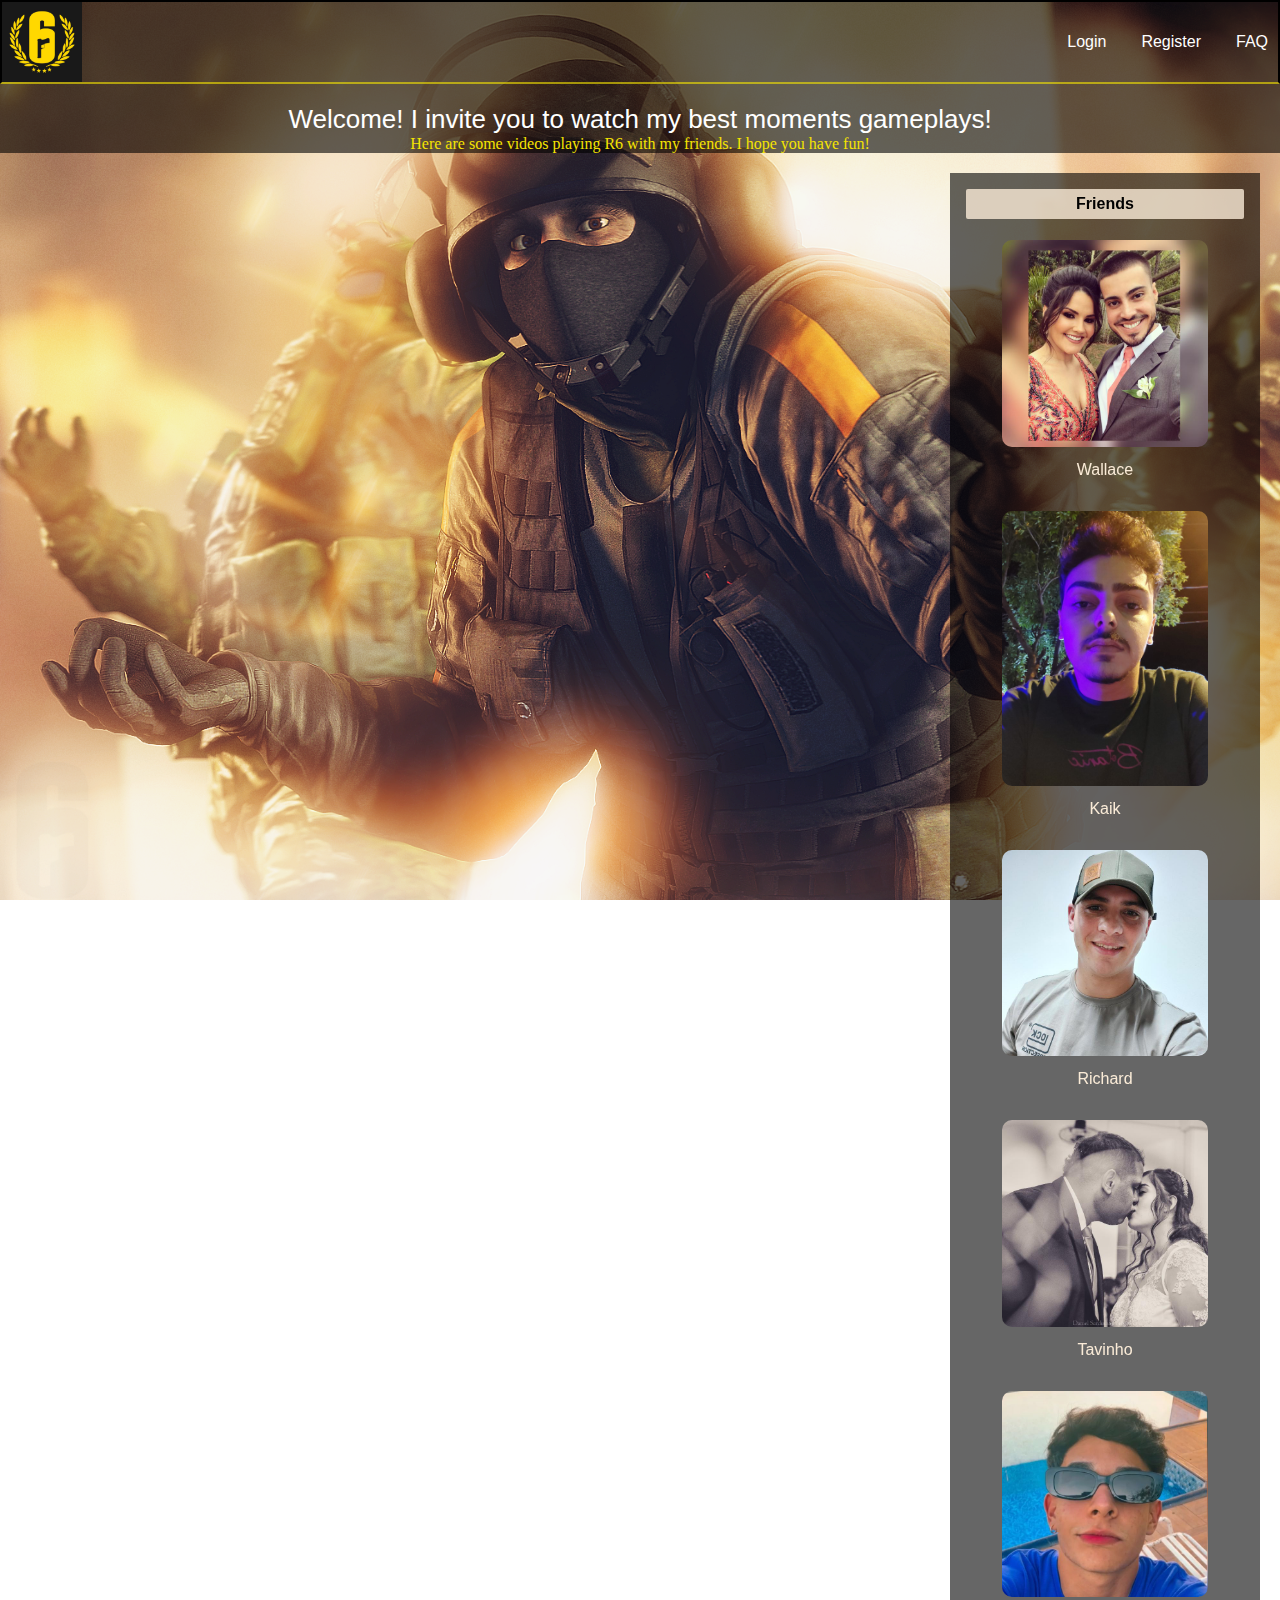
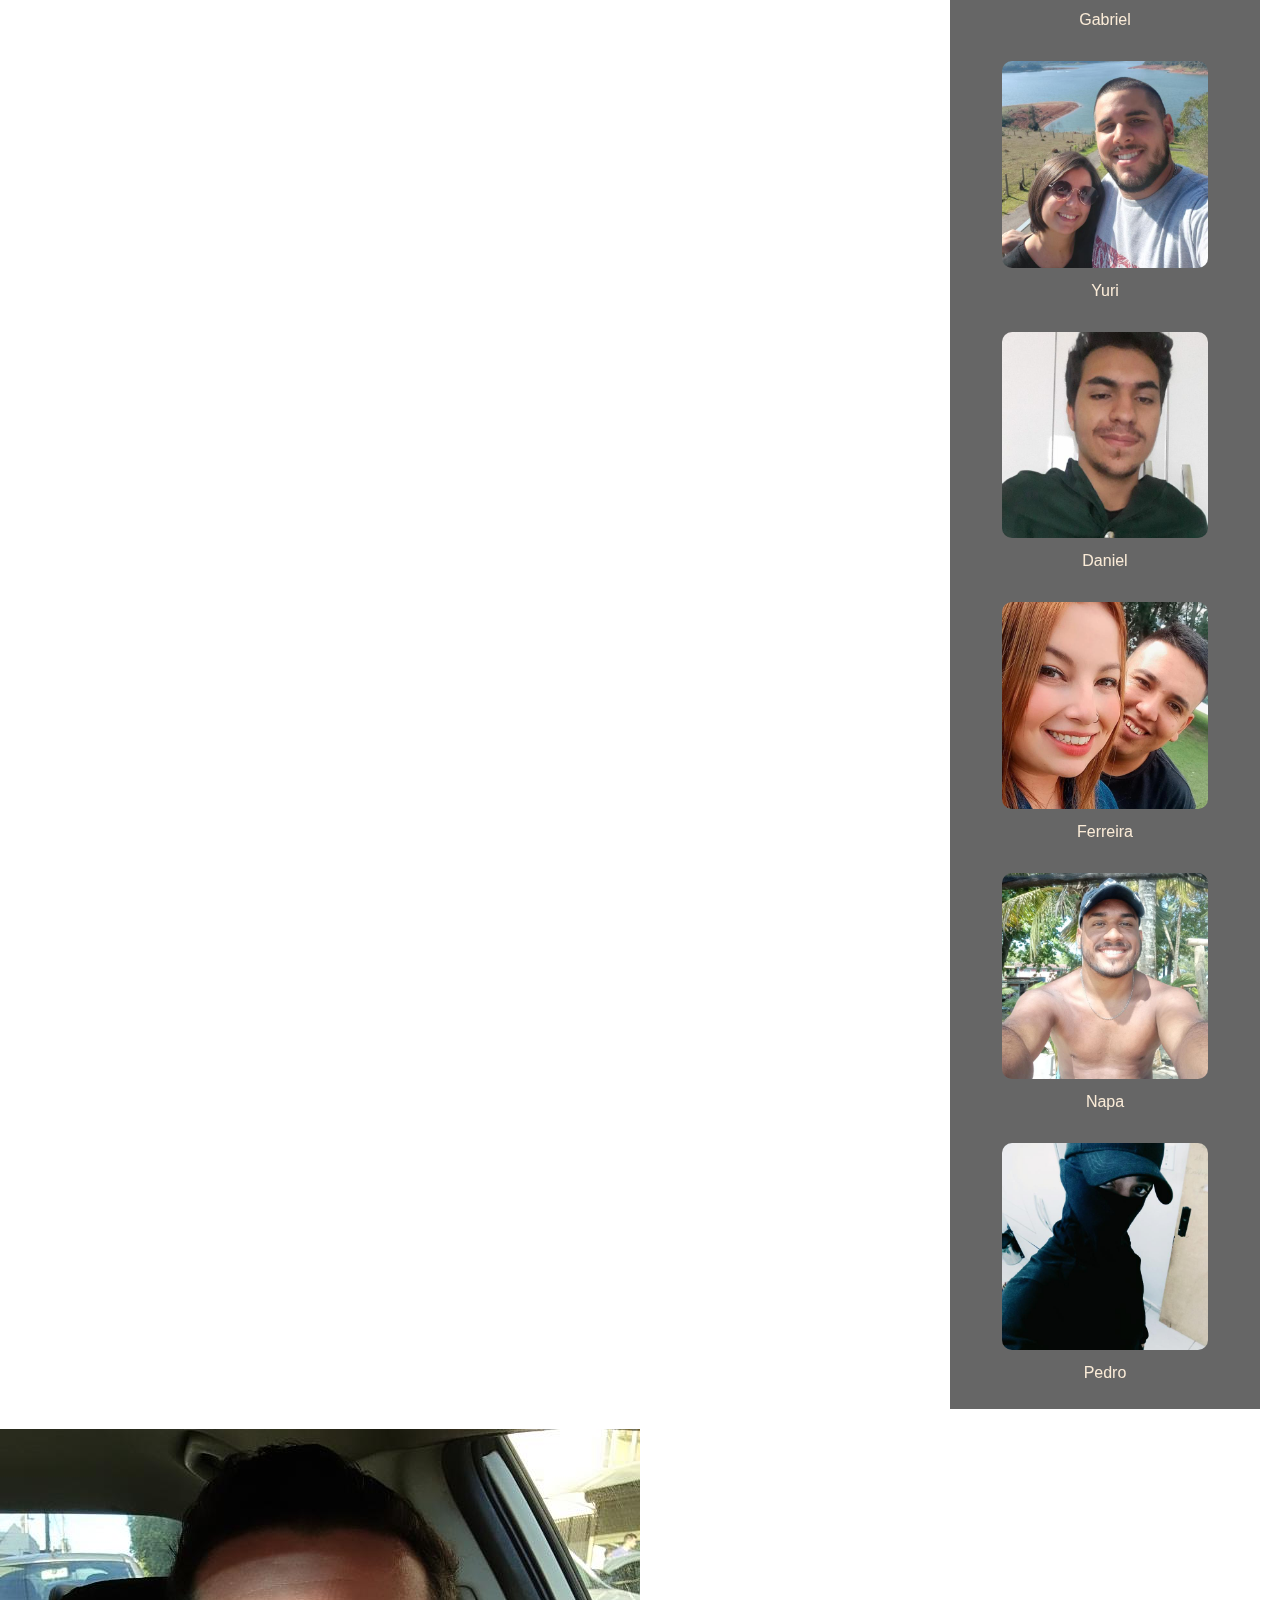
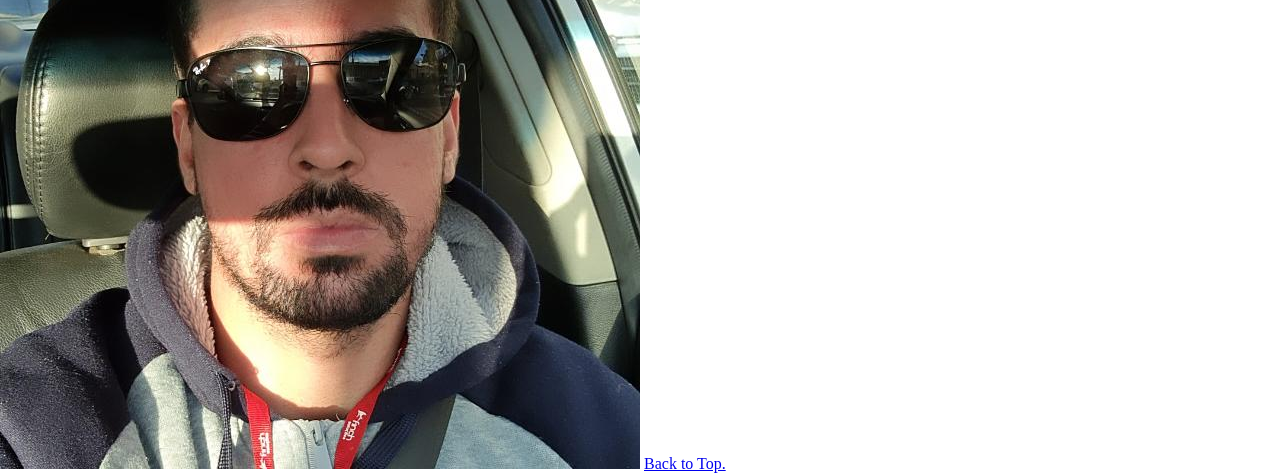
<file: index.html>
<!DOCTYPE html>
<html lang="en">

<head>
  <meta charset="UTF-8">
  <meta http-equiv="X-UA-Compatible" content="IE=edge">
  <meta name="viewport" content="width=device-width, initial-scale=1.0">
  <link rel="stylesheet" href="./style.css">
  <title>R6 WrN's Gameplay</title>
</head>

<body>
  <div class="container">
    <header class="header">
        <img src="./Images/Icon.png" alt="logo-header" class="logoNavBar">
        <div class="headerBtnGroup">
          <button class="navBtn">Login</button>
          <button class="navBtn">Register</button>
          <button class="navBtn">FAQ</button>
        </div>
    </header>
    <p class="sectionTitle" id="backToTop">Welcome! I invite you to watch my best moments gameplays!</p>
    <p class="sectionDescription">Here are some videos playing R6 with my friends. I hope you have fun!</p>
    <section class="gridContainer">
        <div class="mainContent">
            <div class="categoryVideo">
                <iframe src="https://www.youtube.com/embed/cs0o8k-qEgQ" width="500px" height="375px" frameborder="0" allow="accelerometer; autoplay; clipboard-write; encrypted-media; gyroscope; picture-in-picture" allowfullscreen alt="mainVideo" class="mainVideo">
                </iframe>
            </div>
            <div class="categoryVideo">
                <iframe src="https://www.youtube.com/embed/0DabnJIw9lY" width="500px" height="375px" frameborder="0" allow="accelerometer; autoplay; clipboard-write; encrypted-media; gyroscope; picture-in-picture" allowfullscreen alt="mainVideo" class="mainVideo">
                </iframe>
            </div>
            <div class="categoryVideo">
                <iframe src="https://www.youtube.com/embed/xfdAxCuZxpU" width="500" height="375px" frameborder="0" allow="accelerometer; autoplay; clipboard-write; encrypted-media; gyroscope; picture-in-picture" allowfullscreen alt="mainVideo" class="mainVideo">
                </iframe>
            </div>
            <div class="categoryVideo">
                <iframe src="https://www.youtube.com/embed/Ofe85edHOCE" width="500px" height="375px" frameborder="0" allow="accelerometer; autoplay; clipboard-write; encrypted-media; gyroscope; picture-in-picture" allowfullscreen alt="mainVideo" class="mainVideo">
                </iframe>
            </div>
            <div class="categoryVideo">
                <iframe src="https://www.youtube.com/embed/0UzvTMHteN4" width="500px" height="375px" frameborder="0" allow="accelerometer; autoplay; clipboard-write; encrypted-media; gyroscope; picture-in-picture" allowfullscreen alt="mainVideo" class="mainVideo">
                </iframe>
            </div>
            <div class="categoryVideo">
                <iframe src="https://www.youtube.com/embed/Hde16_beVb8" width="500px" height="375px" frameborder="0" allow="accelerometer; autoplay; clipboard-write; encrypted-media; gyroscope; picture-in-picture" allowfullscreen alt="mainVideo" class="mainVideo">
                </iframe>
            </div>
            <div class="categoryVideo">
                <iframe src="https://www.youtube.com/embed/Qei1uB3XJG8" width="500px" height="375px" frameborder="0" allow="accelerometer; autoplay; clipboard-write; encrypted-media; gyroscope; picture-in-picture" allowfullscreen alt="mainVideo" class="mainVideo">
                </iframe>
            </div>
            <div class="categoryVideo">
                <iframe src="https://www.youtube.com/embed/0ilCUZwo0o8" width="500px" height="375px" frameborder="0" allow="accelerometer; autoplay; clipboard-write; encrypted-media; gyroscope; picture-in-picture" allowfullscreen alt="mainVideo" class="mainVideo">
                </iframe>
            </div>
            <div class="categoryVideo">
                <iframe src="https://www.youtube.com/embed/oAxddjpdILM" width="500px" height="375px" frameborder="0" allow="accelerometer; autoplay; clipboard-write; encrypted-media; gyroscope; picture-in-picture" allowfullscreen alt="mainVideo" class="mainVideo">
                </iframe>
            </div>
        </div>
        <div class="sidebarContent">
            <div class="sidebarTitle">
                <p class="friendsTitle">Friends</p>
            </div>
            <div class="sidebarCard">
                <img src="./Images/Wallace.jpg" alt="sidebarCardImg" class="sidebarCardImg">
                <p class="sidebarCardTitle">Wallace</p>
            </div> 
            <div class="sidebarCard">
                <img src="./Images/Kaik.jpg" alt="sidebarCardImg" class="sidebarCardImg">
                <p class="sidebarCardTitle">Kaik</p>
            </div>
            <div class="sidebarCard">
                <img src="./Images/Richard.jpg" alt="sidebarCardImg" class="sidebarCardImg">
                <p class="sidebarCardTitle">Richard</p>
            </div>
            <div class="sidebarCard">
                <img src="./Images/Tavinho.jpg" alt="sidebarCardImg" class="sidebarCardImg">
                <p class="sidebarCardTitle">Tavinho</p>
            </div>
            <div class="sidebarCard">       
                <img src="./Images/Ga.jpg" alt="sidebarCardImg" class="sidebarCardImg">
                <p class="sidebarCardTitle">Gabriel</p>
            </div>
            <div class="sidebarCard">
                <img src="./Images/Yuri.jpg" alt="sidebarCardImg" class="sidebarCardImg">
                <p class="sidebarCardTitle">Yuri</p>
            </div>
            <div class="sidebarCard">
                <img src="./Images/Daniel.jpg" alt="sidebarCardImg" class="sidebarCardImg">
                <p class="sidebarCardTitle">Daniel</p>
            </div>
            <div class="sidebarCard">
                <img src="./Images/Ferrreira.jpg" alt="sidebarCardImg" class="sidebarCardImg">
                <p class="sidebarCardTitle">Ferreira</p>
            </div>
            <div class="sidebarCard">
                <img src="./Images/Napa.jpg" alt="sidebarCardImg" class="sidebarCardImg">
                <p class="sidebarCardTitle">Napa</p>
            </div>
            <div class="sidebarCard">
                <img src="./Images/Pedro.jpg" alt="sidebarCardImg" class="sidebarCardImg">
                <p class="sidebarCardTitle">Pedro</p>
            </div>
        </div>  
    </section>
    <footer class="footer">
        <img src="./Images/me.jpg" alt="logo-footer" class="logoFooter">
        <a href="#backToTop" class="footerAnchor">Back to Top.</a>
    </footer>
  </div>    
</body>

</html>
</file>
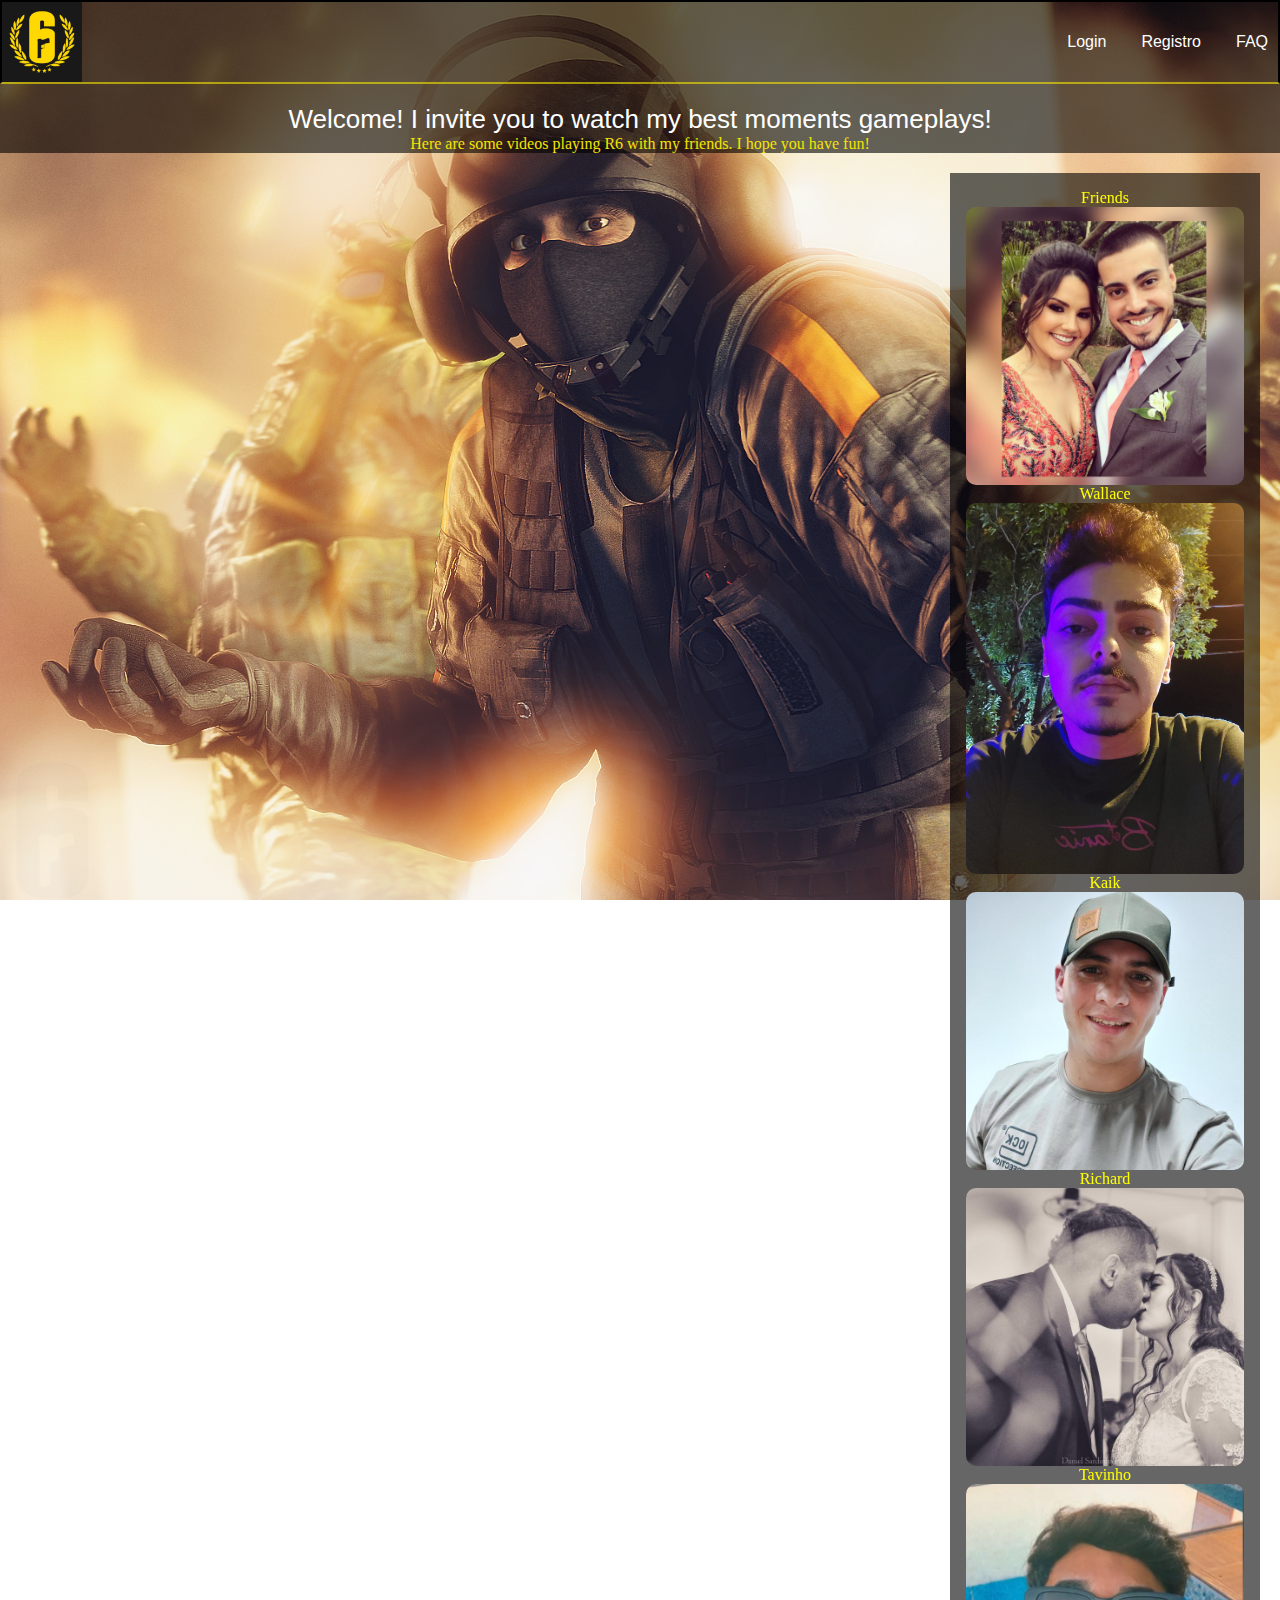
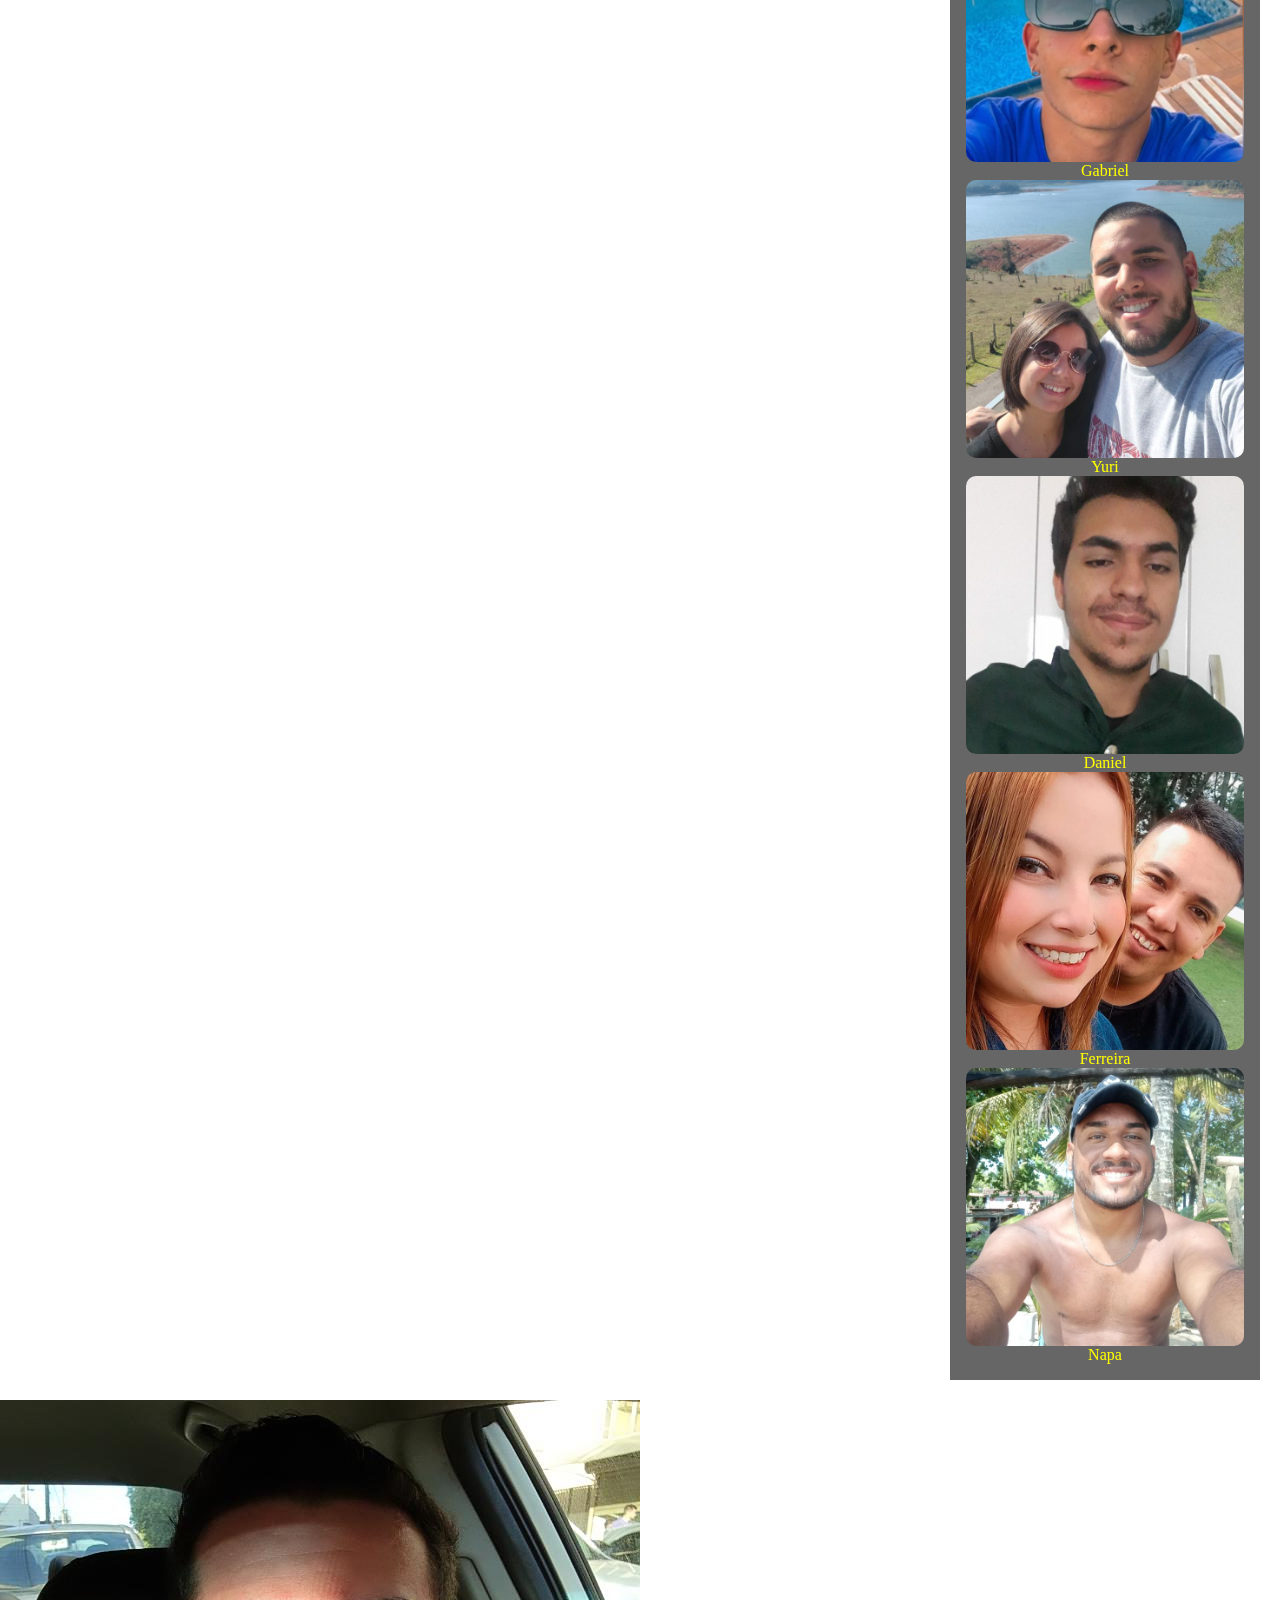
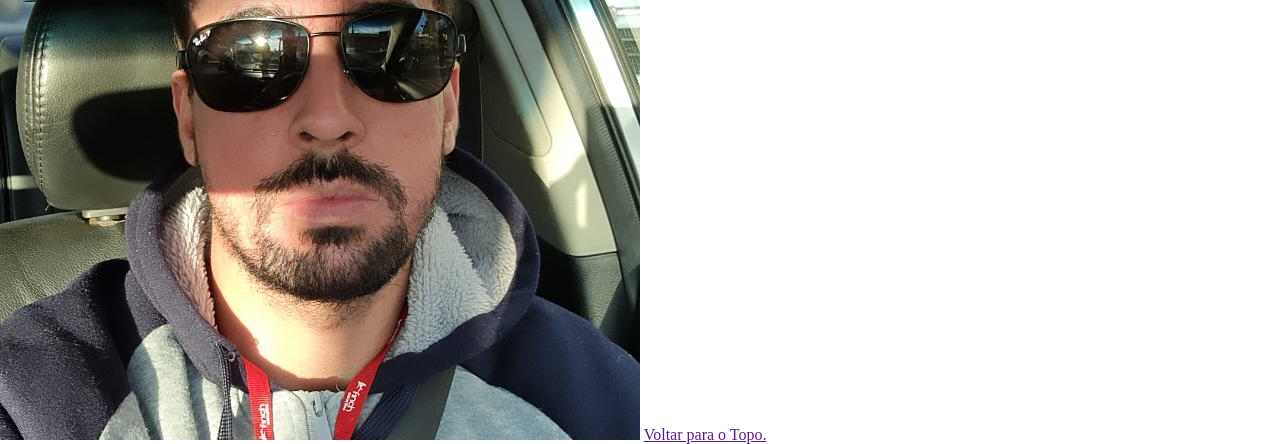
<file: Page/index.html>
<!DOCTYPE html>
<html lang="en">

<head>
  <meta charset="UTF-8">
  <meta http-equiv="X-UA-Compatible" content="IE=edge">
  <meta name="viewport" content="width=device-width, initial-scale=1.0">
  <link rel="stylesheet" href="./style.css">
  <title>R6 WrN's Gameplay</title>
</head>

<body>
  <div class="container">
    <header class="header">
        <img src="./Images/Icon.png" alt="logo-header" class="logoNavBar">
        <div class="headerBtnGroup">
          <button class="navBtn">Login</button>
          <button class="navBtn">Registro</button>
          <button class="navBtn">FAQ</button>
        </div>
    </header>
    <p class="sectionTitle">Welcome! I invite you to watch my best moments gameplays!</p>
    <p class="sectionDescription">Here are some videos playing R6 with my friends. I hope you have fun!</p>
    <section class="gridContainer">
        <div class="mainContent">
            <div class="categoryVideo">
                <iframe width="420" height="345" src="https://www.youtube.com/embed/cs0o8k-qEgQ" alt="mainVideo" class="mainVideo">
                </iframe>
            </div>
            <div class="categoryVideo">
                <iframe width="420" height="345" src="https://www.youtube.com/embed/0DabnJIw9lY" alt="mainVideo" class="mainVideo">
                </iframe>
            </div>
            <div class="categoryVideo">
                <iframe width="420" height="345" src="https://www.youtube.com/embed/xfdAxCuZxpU" alt="mainVideo" class="mainVideo">
                </iframe>
            </div>
            <div class="categoryVideo">
                <iframe width="420" height="345" src="https://www.youtube.com/embed/Ofe85edHOCE" alt="mainVideo" class="mainVideo">
                </iframe>
            </div>
            <div class="categoryVideo">
                <iframe width="420" height="345" src="https://www.youtube.com/embed/0UzvTMHteN4" alt="mainVideo" class="mainVideo">
                </iframe>
            </div>
            <div class="categoryVideo">
                <iframe width="420" height="345" src="https://www.youtube.com/embed/Hde16_beVb8" alt="mainVideo" class="mainVideo">
                </iframe>
            </div>
            <div class="categoryVideo">
                <iframe width="420" height="345" src="https://www.youtube.com/embed/Qei1uB3XJG8" alt="mainVideo" class="mainVideo">
                </iframe>
            </div>
            <div class="categoryVideo">
                <iframe width="420" height="345" src="https://www.youtube.com/embed/0ilCUZwo0o8" alt="mainVideo" class="mainVideo">
                </iframe>
            </div>
            <div class="categoryVideo">
                <iframe width="420" height="345" src="https://www.youtube.com/embed/oAxddjpdILM" alt="mainVideo" class="mainVideo">
                </iframe>
            </div>
        </div>
        <div class="sidebarContent">
            <p>Friends</p>
            <img src="./Images/Wallace.jpg" alt="sidebarCardImg" class="sidebarCardImg">
            <p class="sidebarCardTitle">Wallace</p>
            <img src="./Images/Kaik.jpg" alt="sidebarCardImg" class="sidebarCardImg">
            <p class="sidebarCardTitle">Kaik</p>
            <img src="./Images/Richard.jpg" alt="sidebarCardImg" class="sidebarCardImg">
            <p class="sidebarCardTitle">Richard</p>
            <img src="./Images/Tavinho.jpg" alt="sidebarCardImg" class="sidebarCardImg">
            <p class="sidebarCardTitle">Tavinho</p>
            <img src="./Images/Ga.jpg" alt="sidebarCardImg" class="sidebarCardImg">
            <p class="sidebarCardTitle">Gabriel</p>
            <img src="./Images/Yuri.jpg" alt="sidebarCardImg" class="sidebarCardImg">
            <p class="sidebarCardTitle">Yuri</p>
            <img src="./Images/Daniel.jpg" alt="sidebarCardImg" class="sidebarCardImg">
            <p class="sidebarCardTitle">Daniel</p>
            <img src="./Images/Ferrreira.jpg" alt="sidebarCardImg" class="sidebarCardImg">
            <p class="sidebarCardTitle">Ferreira</p>
            <img src="./Images/Napa.jpg" alt="sidebarCardImg" class="sidebarCardImg">
            <p class="sidebarCardTitle">Napa</p>
        </div>  
    </section>
    <footer class="footer">
        <img src="./Images/me.jpg" alt="logo-footer">
        <a href="">Voltar para o Topo.</a>
    </footer>
  </div>    
</body>

</html>
</file>
<file: style.css>
*{
    padding: 0px;
    margin: 0px;
    box-sizing: border-box;
}
.container{
    background-image: url("Images/background.jpg");
    background-repeat: no-repeat;
    background-attachment: fixed;
    background-size: cover;
    min-height: 100vh;
    display: flex;
    flex-direction: column;
}
.header{
    border: 2px solid black;
    border-bottom: 2px solid rgba(245, 228,1,0.6);
    background-color: rgba(0, 0, 0, 0.6);
    width: 100%;
    min-height: 40px;
    display: flex;
    flex-wrap: wrap;
    align-items: center;
    justify-content: space-between;
}
.logoNavBar{
    width: 80px;
    min-height: 40px;
}
.headerBtnGroup{
    display: flex;
    gap: 15px;
}
.navBtn {
    font-size: 16px;
    padding: 8px;
    background-color: transparent;
    border: 2px solid transparent;
    color: white;
    cursor: pointer;
    transition: 0.4s;
}
.navBtn:hover {
    border-bottom: 2px solid rgb(245, 228, 1);
}
.sectionTitle {
    background-color: rgba(0, 0, 0, 0.6);
    font-size: 26px;
    color: white;
    font-family: Arial, Helvetica, sans-serif;
    text-align: center;
    padding-top: 20px;
}
.sectionDescription {
    background-color: rgba(0, 0, 0, 0.6);
    text-align: center;
    color: rgb(245, 228, 1);
}
.gridContainer {
    display: grid;
    grid-template-columns: 3fr 1fr;
    grid-template-areas: "mainContent sidebarContent";
    padding: 20px;
    flex: 1 0 auto;
}
.categoryVideo {
    height: 0;
    margin:0 auto;
}
.categoryVideo iframe {
    width: 100%;
    height: 280px;
    border: 2px solid transparent;
    border-radius: 10px;
    transition: 0.5s;
    cursor: pointer;
}
.sidebarCardImg {
    width: 100%;
    border-radius: 10px;
}
.mainContent {
    display: grid;
    grid-template-columns: repeat(3, 1fr);
    grid-template-rows: 50vh;
    grid-area: mainContent;
}
.categoryVideo iframe:hover {
    border-color: yellow;
}
.sidebarContent {
    background-color: rgba(0, 0, 0, 0.6);
    padding: 16px;
    display: flex;
    flex-direction: column;
    align-items: center;
    min-width: 300px;
    grid-area: sidebarContent;
    gap: 20px;
}
.sidebarCard {
    width: 75%;
    border: 1px solid transparent;
    border-radius: 10px;
    transition: 0.5s;
    cursor: pointer;
}
.sidebarCard:hover {
    border-color: goldenrod;
}
.sidebarTitle {
    border: 1px solid transparent;
    border-radius: 2px;
    background-color: rgba(250, 235, 215, 0.8);
    width: 100%;
    height: 30px;
}
.friendsTitle {
    font-family: Arial, Helvetica, sans-serif;
    text-align: center;
    padding: 5px;
    font-weight: bolder;
    color: black;
}
.sidebarCardTitle {
    font-family: Arial, Helvetica, sans-serif;
    text-align: center;
    color: antiquewhite;
    padding: 10px;
}
</file>
<file: Page/style.css>
*{
    padding: 0px;
    margin: 0px;
    box-sizing: border-box;
}
.container{
    background-image: url("Images/background.jpg");
    background-repeat: no-repeat;
    background-attachment: fixed;
    background-size: cover;
    min-height: 100vh;
    display: flex;
    flex-direction: column;
}
.header{
    border: 2px solid black;
    border-bottom: 2px solid rgba(245, 228,1,0.6);
    background-color: rgba(0, 0, 0, 0.6);
    width: 100%;
    min-height: 40px;
    display: flex;
    flex-wrap: wrap;
    align-items: center;
    justify-content: space-between;
}
.logoNavBar{
    width: 80px;
    min-height: 40px;
}
.headerBtnGroup{
    display: flex;
    gap: 15px;
}
.navBtn {
    font-size: 16px;
    padding: 8px;
    background-color: transparent;
    border: 2px solid transparent;
    color: white;
    cursor: pointer;
    transition: 0.4s;
}
.navBtn:hover {
    border-bottom: 2px solid rgb(245, 228, 1);
}
.sectionTitle {
    background-color: rgba(0, 0, 0, 0.6);
    font-size: 26px;
    color: white;
    font-family: Arial, Helvetica, sans-serif;
    text-align: center;
    padding-top: 20px;
}
.sectionDescription {
    background-color: rgba(0, 0, 0, 0.6);
    text-align: center;
    color: rgb(245, 228, 1);
}
.gridContainer {
    display: grid;
    grid-template-columns: 3fr 1fr;
    grid-template-areas: "mainContent sidebarContent";
    padding: 20px;
    flex: 1 0 auto;
}
.categoryVideo {
    height: 0;
    margin:0 auto;
}
.categoryVideo iframe {
    width: 100%;
    height: 280px;
    border: 2px solid transparent;
    border-radius: 10px;
    transition: 0.5s;
    cursor: pointer;
}
.sidebarCardImg {
    width: 100%;
    border-radius: 10px;
}
.mainContent {
    display: flex;
    flex-wrap: wrap;
    /* justify-content: center; */
    gap: 10px;
    /* grid-area: mainContent; */
}
.categoryVideo iframe:hover {
    border-color: yellow;
}
.sidebarContent {
    background-color: rgba(0, 0, 0, 0.6);
    color: yellow;
    padding: 16px;
    display: flex;
    flex-direction: column;
    align-items: center;
}
</file>
